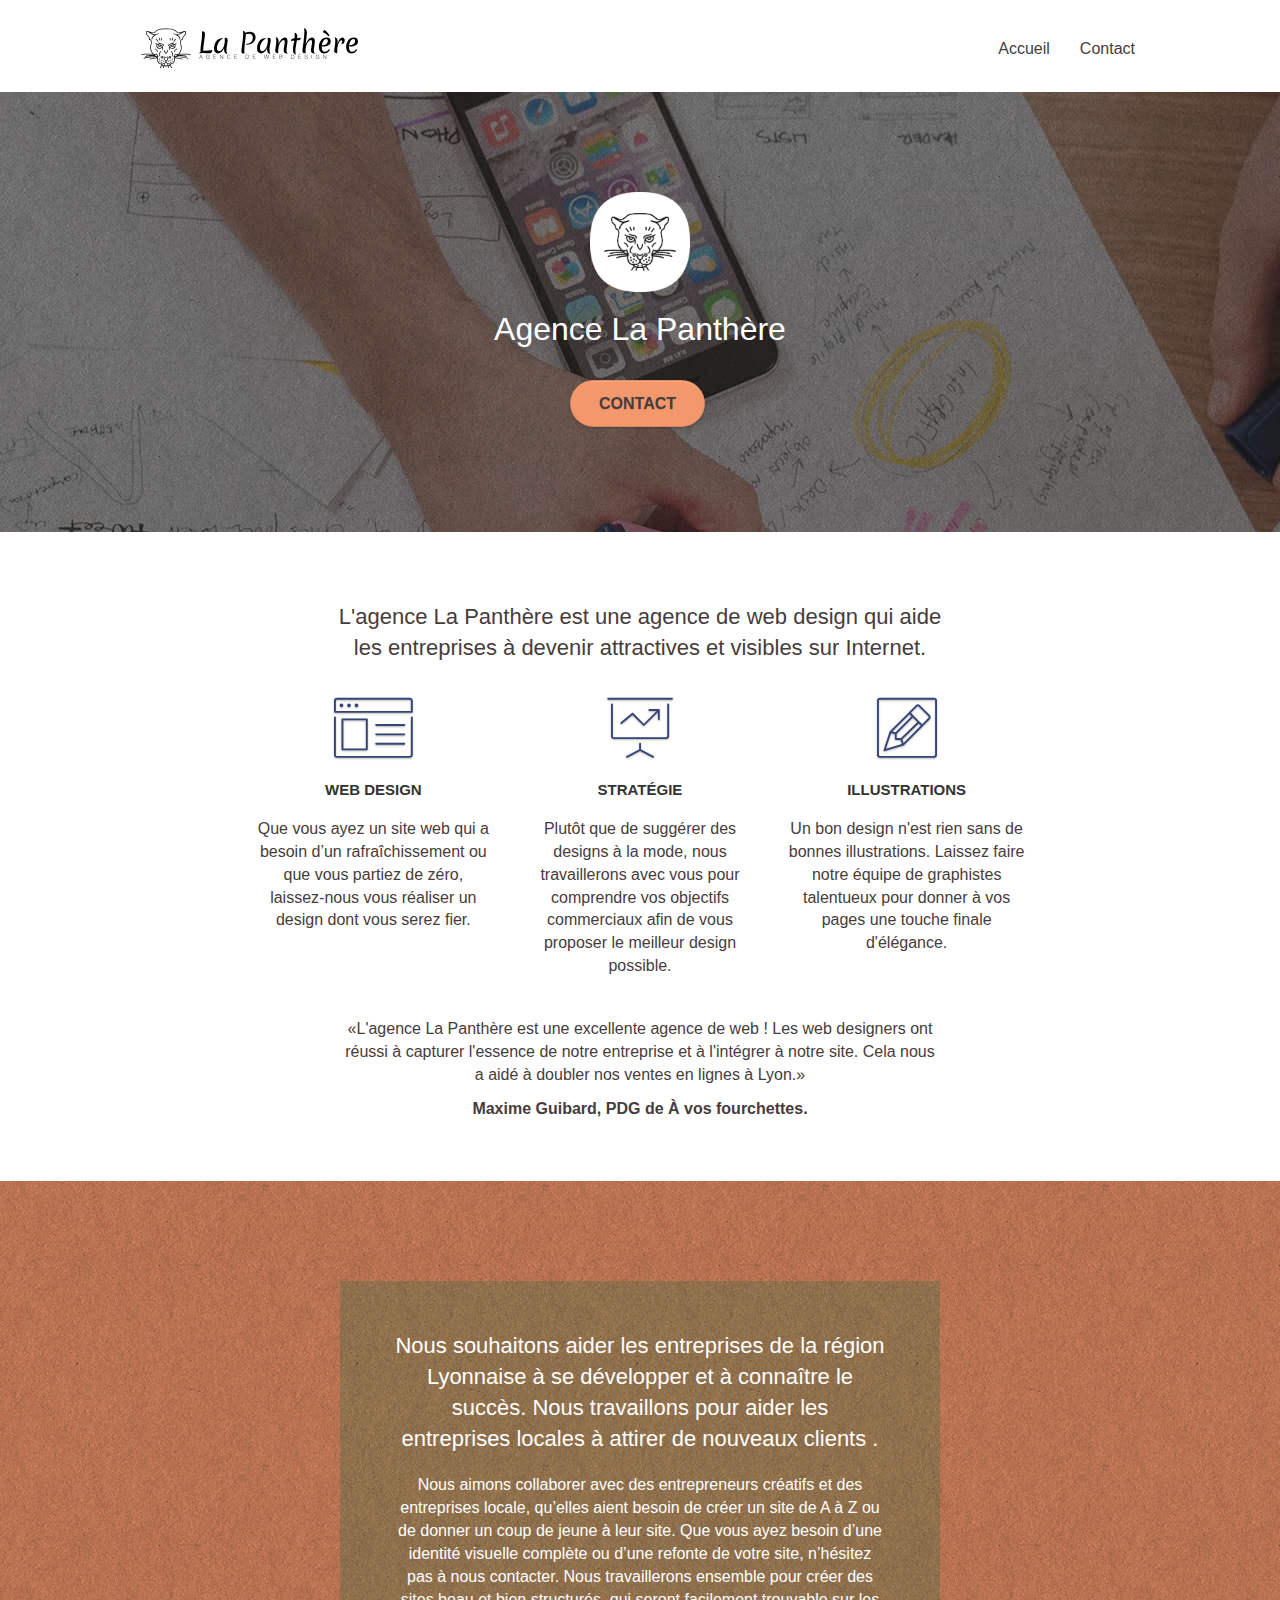
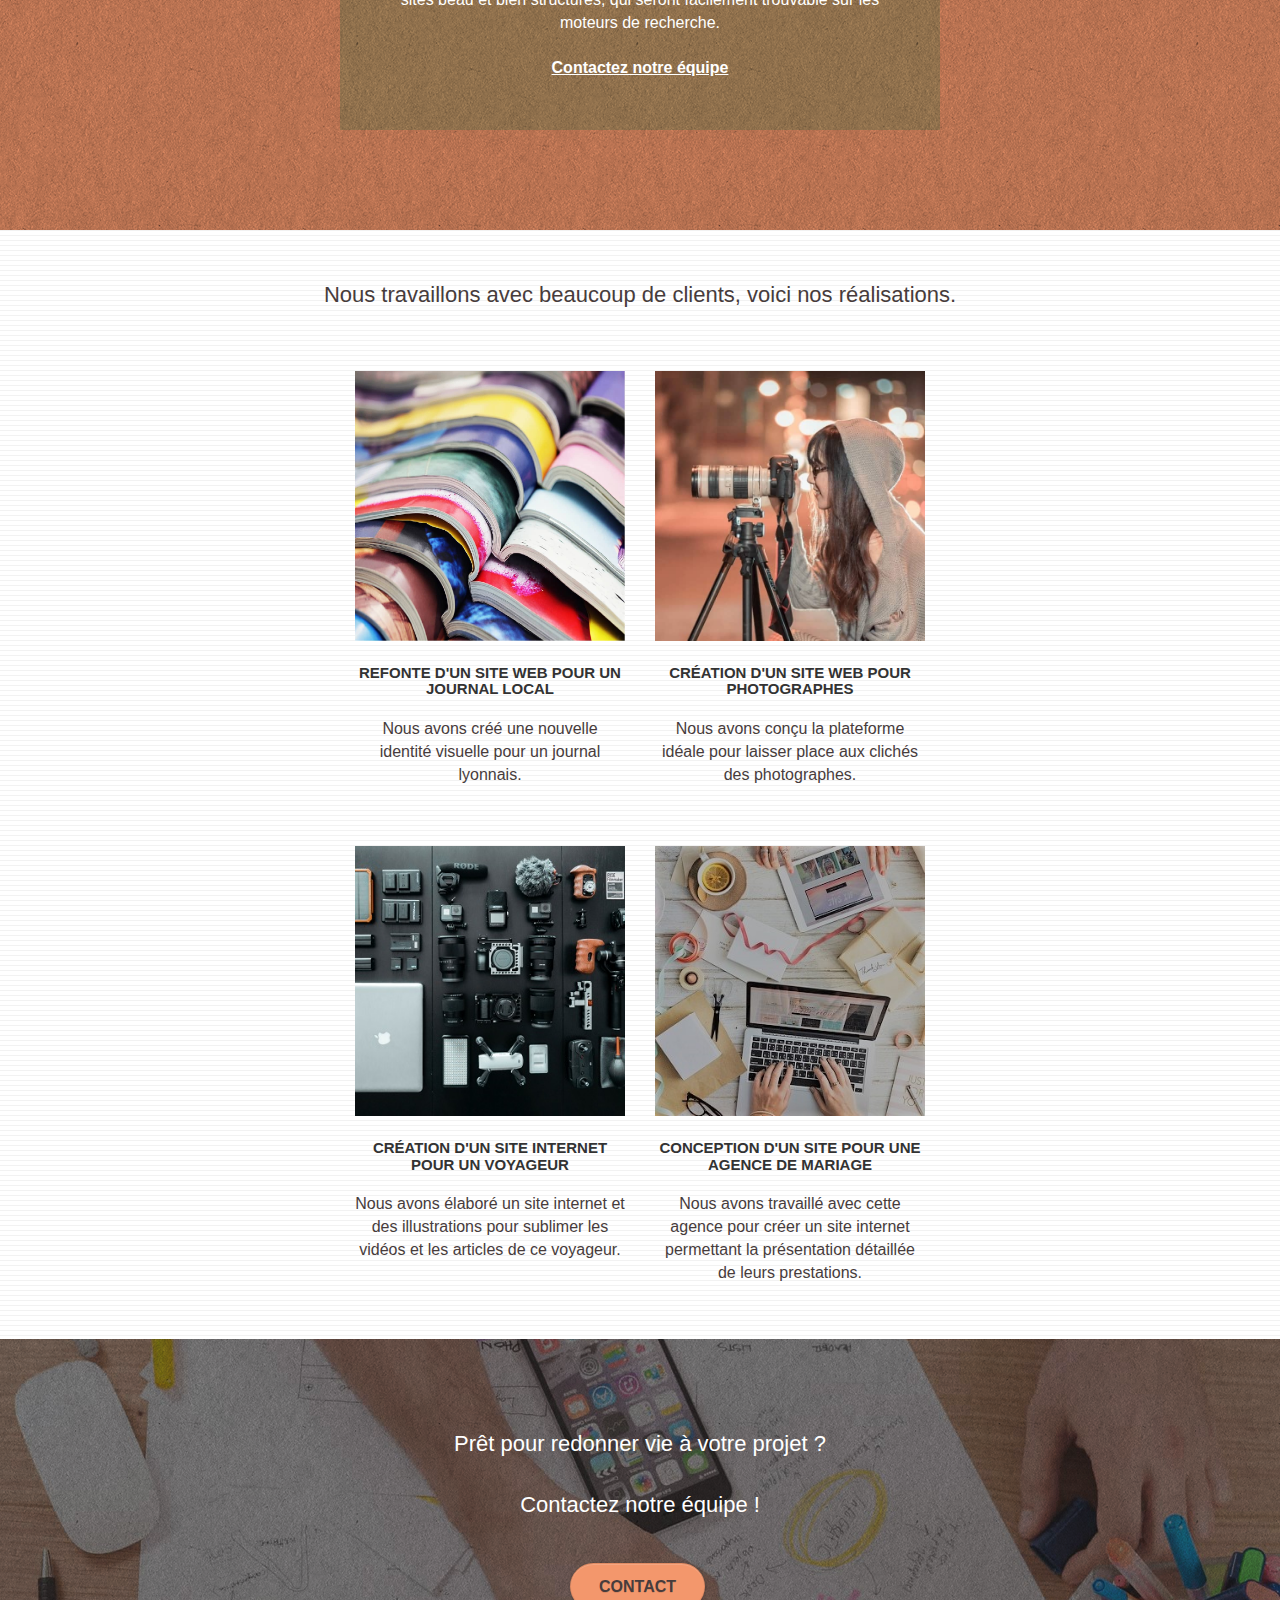
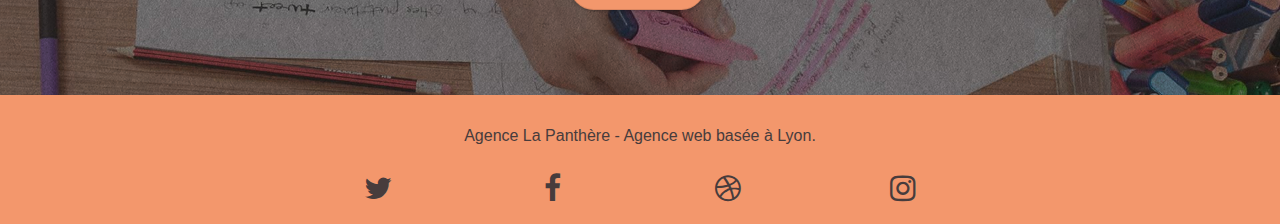
<file: index.html>
<!doctype html><html lang="fr"><head><meta charset="utf-8"><meta name="description" content="L'agence La Panthère est une grande entreprise dans le web design, qui aide les entreprises à devenir attractives et visibles sur Internet. En les accompagnants dans le design de leur site, la stratégie a élaboré..."><meta name="viewport" content="width=device-width,initial-scale=1,viewport-fit=cover"><meta name="robots" content="index, follow"><link rel="shortcut icon" type="image/jpeg" href="img/favicon.jpg"><link rel="stylesheet" type="text/css" href="./css/bootstrap.css"><link rel="stylesheet" type="text/css" href="./css/style.css"><link rel="stylesheet" type="text/css" href="./css/font-awesome.css"><link rel="stylesheet" type="text/css" href="./css/et-line.css"><script src="./js/jquery-2.1.0.js" defer="defer"></script><script src="./js/bootstrap.js" defer="defer"></script><script src="./js/blocs.js" defer="defer"></script><script src="./js/jquery.touchSwipe.js" defer="defer"></script><script src="./js/gmaps.js" defer="defer"></script><title>Agence La Panthère</title></head><body><div class="page-container"><header class="bloc bgc-white l-bloc" id="bloc-0"><div class="container bloc-sm"><nav class="navbar row"><div class="navbar-header"><a class="navbar-brand" href="index.html" aria-label="Direction page Principal"><img src="img/agence-la-panthere-monochrome.svg" alt="Logo agence la panthère"></a><button id="nav-toggle" type="button" class="ui-navbar-toggle navbar-toggle" data-toggle="collapse" data-target=".navbar-1"><span class="sr-only">Bouton navigation</span><span class="icon-bar"></span><span class="icon-bar"></span><span class="icon-bar"></span></button></div><div class="collapse navbar-collapse navbar-1 special-dropdown-nav"><ul class="site-navigation nav navbar-nav"><li><a href="index.html">Accueil</a></li><li><a href="page2.html">Contact</a></li></ul></div></nav></div></header><nav class="bloc bgc-dark-slate-blue bg-banniere d-bloc bg-t-edge bloc-bg-texture texture-paper b-parallax" id="bloc-1-hero"><div class="container bloc-lg"><div class="row tight-width-whitespace"><div class="col-sm-12"><img src="img/logo².png" class="center-block image-resize-mode" alt="logo"><h1 class="text-center hero-bloc-text tc-white">Agence La Panthère</h1><div class="text-center"><a href="page2.html" class="btn btn-lg btn-clean btn-rd cta-hero btn-atomic-tangerine" id="cta-hero">Contact</a></div></div></div></div></nav><main><section class="bloc bgc-white l-bloc" id="bloc-2-services"><div class="container bloc-md"><div class="row"><div class="col-sm-12 text-center h2-flex"><h2 class="h2-width">L'agence La Panthère est une agence de web design qui aide les entreprises à devenir attractives et visibles sur Internet.</h2></div></div><div class="row voffset-lg med-width-whitespace"><div class="col-sm-4"><div class="text-center"><span class="et-icon-browser sm-shadow icon-dark-slate-blue icons icon-lg"></span></div><h3 class="mg-md text-center">Web design</h3><p class="text-center">Que vous ayez un site web qui a besoin d&rsquo;un rafraîchissement ou que vous partiez de zéro, laissez-nous vous réaliser un design dont vous serez fier.</p></div><div class="col-sm-4"><div class="text-center"><span class="et-icon-presentation sm-shadow icon-dark-slate-blue icons icon-lg"></span></div><h3 class="mg-md text-center">Stratégie</h3><p class="text-center">Plutôt que de suggérer des designs à la mode, nous travaillerons avec vous pour comprendre vos objectifs commerciaux afin de vous proposer le meilleur design possible.<br></p></div><div class="col-sm-4"><div class="text-center"><span class="et-icon-edit sm-shadow icon-dark-slate-blue icons icon-lg"></span></div><h3 class="mg-md text-center">Illustrations</h3><p class="text-center">Un bon design n'est rien sans de bonnes illustrations. Laissez faire notre équipe de graphistes talentueux pour donner à vos pages une touche finale d'élégance.</p></div></div><div class="row voffset-lg voffset"><div class="col-xs-12 col-md-8 col-md-offset-2 text-center pad-notation"><q>L'agence La Panthère est une excellente agence de web ! Les web designers ont réussi à capturer l'essence de notre entreprise et à l'intégrer à notre site. Cela nous a aidé à doubler nos ventes en lignes à Lyon.</q><p id="com-Maxime">Maxime Guibard, PDG de À vos fourchettes.<p></div></div></div></section><section class="bloc tc-white bgc-atomic-tangerine bg-presentation d-bloc bloc-bg-texture texture-paper b-parallax" id="bloc-3-what-i-do"><div class="container bloc-lg"><div class="row tight-width-whitespace black-background"><div class="col-sm-12"><h2 class="mg-md text-center tc-white">Nous souhaitons aider les entreprises de la région Lyonnaise à se développer et à connaître le succès. Nous travaillons pour aider les entreprises locales à attirer de nouveaux clients .<br></h2><p class="text-center white">Nous aimons collaborer avec des entrepreneurs créatifs et des entreprises locale, qu’elles aient besoin de créer un site de A à Z ou de donner un coup de jeune à leur site. Que vous ayez besoin d’une identité visuelle complète ou d’une refonte de votre site, n’hésitez pas à nous contacter. Nous travaillerons ensemble pour créer des sites beau et bien structurés, qui seront facilement trouvable sur les moteurs de recherche.<br><br><a class="ltc-white bold-link focus-equipe" href="page2.html">Contactez notre équipe</a><br></p></div></div></div></section><section class="bloc bgc-white bg-lines-h2-bg bg-repeat l-bloc" id="bloc-4-portfolio"><div class="container"><div class="row"><div class="col-sm-12 text-center"><h2 class="h2-margin">Nous travaillons avec beaucoup de clients, voici nos réalisations.</h2></div></div><div class="row tight-width-whitespace portfolio-row"><div class="col-sm-6"><a href="#" data-lightbox="img/1².jpg" data-gallery-id="gallery-1" data-caption="Refonte d'un site web pour un journal local" data-frame="snapshot-lb" aria-label="Agrandir image"><img src="img/1².jpg" alt="Des livres ouverts colorés" class="img-responsive portfolio-thumb"></a><h3 class="mg-md text-center">Refonte d'un site web pour un journal local</h3><p class="text-center">Nous avons créé une nouvelle identité visuelle pour un journal lyonnais.</p></div><div class="col-sm-6 portofio-top"><a href="#" data-lightbox="img/2².jpg" data-gallery-id="gallery-1" data-caption="Création d'un site web pour photographes" data-frame="snapshot-lb" aria-label="Agrandir image"><img src="img/2².jpg" class="img-responsive portfolio-thumb" alt="Une femme prend une photo"></a><h3 class="mg-md text-center">Création d'un site web pour photographes</h3><p class="text-center">Nous avons conçu la plateforme idéale pour laisser place aux clichés des photographes.</p></div></div><div class="row tight-width-whitespace portfolio-row"><div class="col-sm-6"><a href="#" data-lightbox="img/3.svg" data-gallery-id="gallery-1" data-caption="Création d'un site internet pour un voyageur" data-frame="snapshot-lb" aria-label="Agrandir image"><img src="img/3.svg" class="img-responsive portfolio-thumb" alt="Pièces détachées d'un appareil photo et un Pc portable"></a><h3 class="mg-md text-center">Création d'un site internet pour un voyageur</h3><p class="text-center">Nous avons élaboré un site internet et des illustrations pour sublimer les vidéos et les articles de ce voyageur.</p></div><div class="col-sm-6 portofio-top"><a href="#" data-lightbox="img/4.svg" data-gallery-id="gallery-1" data-caption="Conception d'un site pour une agence de mariage" data-frame="snapshot-lb" aria-label="Agrandir image"><img src="img/4.svg" class="img-responsive portfolio-thumb" alt="2 personnes qui travaille sur un bureau"></a><h3 class="mg-md text-center">Conception d'un site pour une agence de mariage</h3><p class="text-center">Nous avons travaillé avec cette agence pour créer un site internet permettant la présentation détaillée de leurs prestations.</p></div></div></div></section><section class="bloc bgc-dark-slate-blue bg-banniere d-bloc bloc-bg-texture texture-paper" id="bloc-5-cta"><div class="container"><div class="row"><h2 class="mg-md text-center tc-white">Prêt pour redonner vie à votre projet ?<br><br>Contactez notre équipe !</h2><div class="col-sm-12 text-center"><a href="page2.html" class="btn btn-atomic-tangerine btn-clean btn-rd btn-lg cta-hero">Contact</a></div></div></div></section></main><footer class="bloc bgc-atomic-tangerine d-bloc" id="bloc-8"><div class="container bloc-sm"><div class="row"><div class="col-sm-12"><p class="text-center white p-footer">Agence La Panthère - Agence web basée à Lyon.<br></p><div class="row row-no-gutters social"><div class="col-sm-3"><div class="text-center"><a class="social" href="#" aria-label="Twitter"><span class="fa fa-twitter icon-md"></span></a></div></div><div class="col-sm-3"><div class="text-center"><a class="social" href="#" aria-label="Facebook"><span class="fa fa-facebook icon-md"></span></a></div></div><div class="col-sm-3"><div class="text-center"><a class="social" href="#" aria-label="Dribbble"><span class="fa fa-dribbble icon-md"></span></a></div></div><div class="col-sm-3"><div class="text-center"><a class="social" href="#" aria-label="Instagram"><span class="fa fa-instagram icon-md"></span></a></div></div></div></div></div></div></footer><button class="bloc-button btn btn-d scrollToTop" onclick='scrollToTarget("1")' aria-label="Remonter en haut de page" tabindex="0"><span class="fa fa-chevron-up"></span></button></div></body></html>
</file>
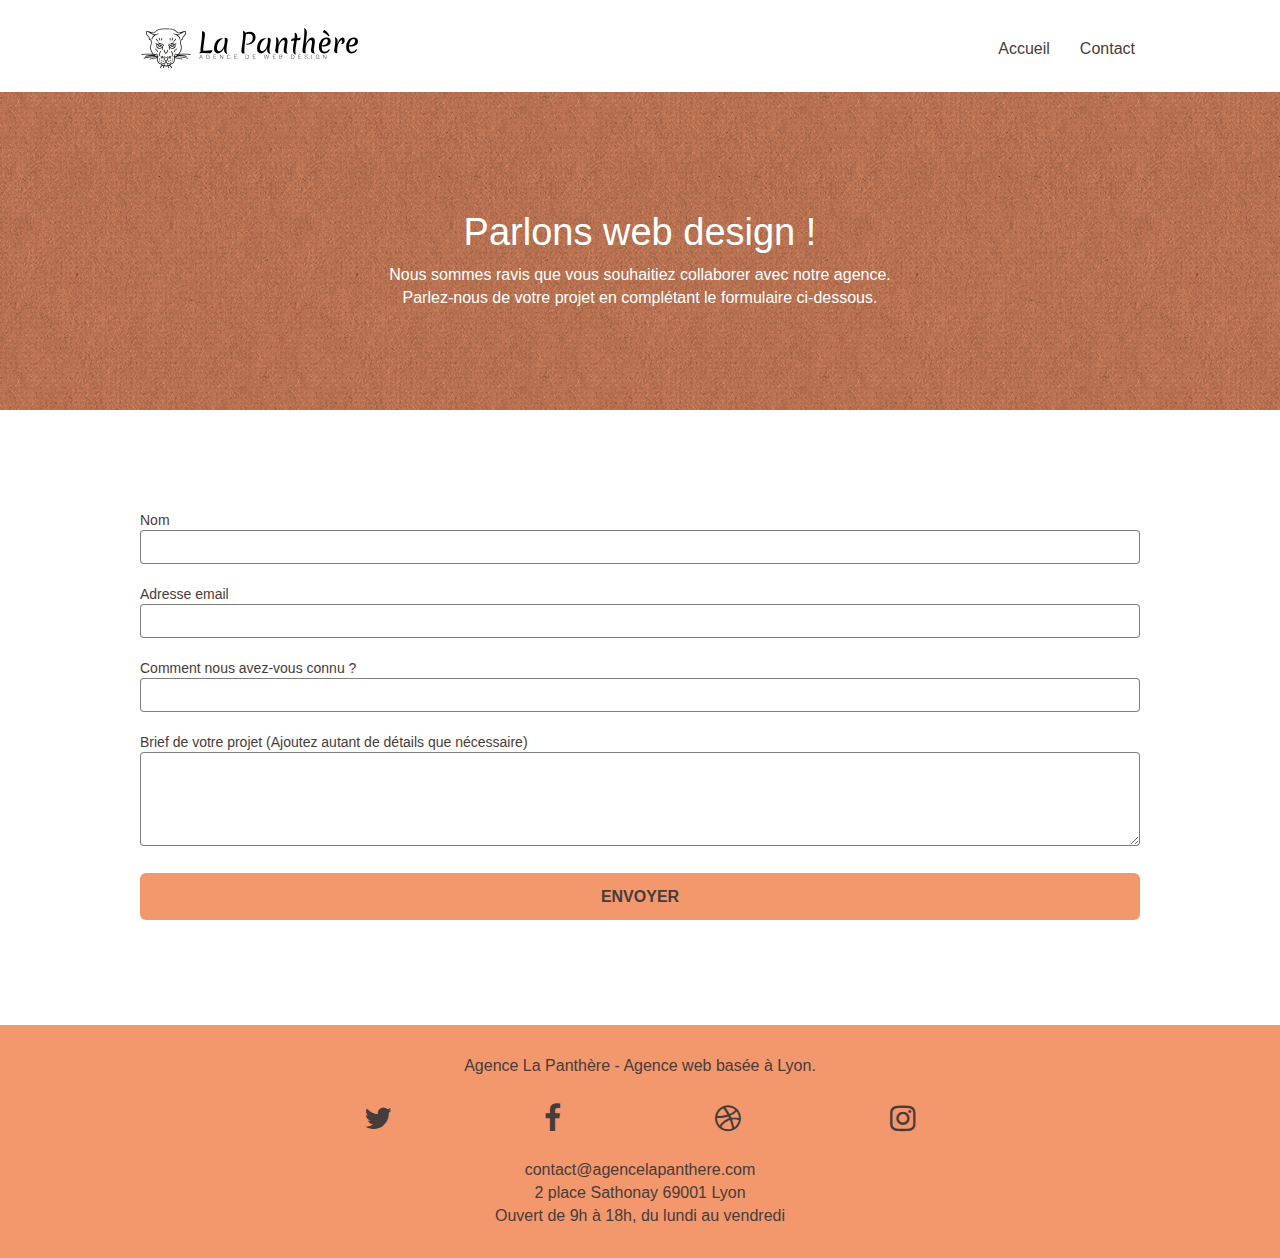
<file: page2.html>
<!doctype html><html lang="fr"><head><meta charset="utf-8"><meta name="description" content="Contact le service client d'Agence Panthère, on est joignable par mail. Vous pouvez venir nous rencontrer au 2 place Sathonay 69001 LYON, nous sommes ouvert de 9h à 18h, du lundi au vendredi. N'hésitez pas à nous contacter vous serez pas déçu."><meta name="viewport" content="width=device-width,initial-scale=1,viewport-fit=cover"><meta name="robots" content="index, follow"><link rel="shortcut icon" type="image/jpeg" href="img/favicon.jpg"><link rel="stylesheet" type="text/css" href="./css/bootstrap.css"><link rel="stylesheet" type="text/css" href="./css/style.css"><link rel="stylesheet" type="text/css" href="./css/font-awesome.css"><link rel="stylesheet" type="text/css" href="./css/et-line.css"><script src="./js/jquery-2.1.0.js" defer="defer"></script><script src="./js/bootstrap.js" defer="defer"></script><script src="./js/blocs.js" defer="defer"></script><script src="./js/jqBootstrapValidation.js" defer="defer"></script><script src="./js/formHandler.js" defer="defer"></script><title>Parlons web design !</title></head><body><div class="page-container"><header class="bloc bgc-white l-bloc" id="bloc-0"><div class="container bloc-sm"><nav class="navbar row"><div class="navbar-header"><a class="navbar-brand" href="index.html" aria-label="Direction page Principal"><img src="img/agence-la-panthere-monochrome.svg" alt="Logo agence la panthère"></a><button id="nav-toggle" type="button" class="ui-navbar-toggle navbar-toggle" data-toggle="collapse" data-target=".navbar-1"><span class="sr-only">Bouton navigation</span><span class="icon-bar"></span><span class="icon-bar"></span><span class="icon-bar"></span></button></div><div class="collapse navbar-collapse navbar-1 special-dropdown-nav"><ul class="site-navigation nav navbar-nav"><li><a href="index.html">Accueil</a></li><li><a href="page2.html">Contact</a></li></ul></div></nav></div></header><div class="bloc bg-dots-bg bg-repeat bgc-atomic-tangerine d-bloc bloc-bg-texture texture-paper" id="bloc-6"><div class="container bloc-lg"><div class="row"><div class="col-sm-12"><h1 class="text-center hero-bloc-text tc-white">Parlons web design !</h1><p class="text-center mg-lg tc-white tight-width-whitespace">Nous sommes ravis que vous souhaitiez collaborer avec notre agence.<br>Parlez-nous de votre projet en complétant le formulaire ci-dessous.</p></div></div></div></div><div class="bloc bgc-white l-bloc" id="bloc-7"><div class="container bloc-lg"><div class="row"><div class="col-sm-6 bloc-form"><form id="form_1" novalidate data-success-msg="Votre message a été envoyé." data-fail-msg="Désolé, il semble que notre serveur de messagerie ne réponde pas. Désolé pour le dérangement !"><div class="form-group"><label>Nom <input id="name" type="text" class="form-control" required></label></div><div class="form-group"><label>Adresse email <input id="email" class="form-control" type="email" required></label></div><div class="form-group"><label>Comment nous avez-vous connu ? <input class="form-control" required id="input_504"></label></div><div class="form-group"><label>Brief de votre projet (Ajoutez autant de détails que nécessaire)<br><textarea id="message" class="form-control" rows="4" cols="50" required></textarea></label></div><button class="bloc-button btn btn-lg btn-block cta-hero btn-atomic-tangerine" type="submit">Envoyer</button></form></div></div></div></div><footer class="bloc bgc-atomic-tangerine d-bloc" id="bloc-8"><div class="container bloc-sm"><div class="row"><div class="col-sm-12"><p class="text-center white p-footer">Agence La Panthère - Agence web basée à Lyon.<br></p><div class="row row-no-gutters social"><div class="col-sm-3"><div class="text-center"><a class="social" href="#" aria-label="Twitter"><span class="fa fa-twitter icon-md"></span></a></div></div><div class="col-sm-3"><div class="text-center"><a class="social" href="#" aria-label="Facebook"><span class="fa fa-facebook icon-md"></span></a></div></div><div class="col-sm-3"><div class="text-center"><a class="social" href="#" aria-label="Dribbble"><span class="fa fa-dribbble icon-md"></span></a></div></div><div class="col-sm-3"><div class="text-center"><a class="social" href="#" aria-label="Instagram"><span class="fa fa-instagram icon-md"></span></a></div></div></div><p class="text-center margin-contact">contact@agencelapanthere.com<br>2 place Sathonay 69001 Lyon<br>Ouvert de 9h à 18h, du lundi au vendredi<br></p></div></div></div></footer><button class="bloc-button btn btn-d scrollToTop little-margin" onclick='scrollToTarget("1")' aria-label="Remonter en haut de page" tabindex="0"><span class="fa fa-chevron-up"></span></button></div></body></html>
</file>
<file: css/style.css>
body{margin:0;padding:0;background:#fff;overflow-x:hidden;-webkit-font-smoothing:antialiased;-moz-osx-font-smoothing:grayscale}a,button{transition:all .3s ease-in-out;outline:0!important}a:hover{text-decoration:none;cursor:pointer}#page-loading-blocs-notifaction{position:fixed;top:0;bottom:0;width:100%;z-index:100000;background:#fff url("../img/pageload-spinner.gif") no-repeat center center}.bloc{width:100%;clear:both;background:50% 50% no-repeat;padding:0 50px;-webkit-background-size:cover;-moz-background-size:cover;-o-background-size:cover;background-size:cover;position:relative}.bloc .container{padding-left:0;padding-right:0}.bloc-lg{padding:100px 50px}.bloc-md{padding:50px}.bloc-sm{padding:20px 50px}.bg-b-edge,.bg-bl-edge,.bg-br-edge,.bg-center,.bg-l-edge,.bg-r-edge,.bg-repeat,.bg-t-edge,.bg-tl-edge,.bg-tr-edge{-webkit-background-size:auto!important;-moz-background-size:auto!important;-o-background-size:auto!important;background-size:auto!important}.bg-repeat{background:repeat}.bg-t-edge{background:top no-repeat}.bloc-bg-texture::before{content:"";background-size:2px 2px;position:absolute;top:0;bottom:0;left:0;right:0}.texture-paper::before{background:url("../img/texture-paper.png");background-size:280px 280px}.b-parallax{background-attachment:fixed}.d-bloc{color:rgba(255,255,255,.7)}.d-bloc button:hover{color:rgba(255,255,255,.9)}.d-bloc .icon-round,.d-bloc .icon-rounded,.d-bloc .icon-semi-rounded-a,.d-bloc .icon-semi-rounded-b,.d-bloc .icon-square{border-color:rgba(255,255,255,.9)}.d-bloc .divider-h span{border-color:rgba(255,255,255,.2)}.d-bloc .a-btn,.d-bloc .navbar a,.d-bloc .navbar-brand,.d-bloc a .icon-lg,.d-bloc a .icon-md,.d-bloc a .icon-sm,.d-bloc a .icon-xl,.d-bloc h1 a,.d-bloc h2 a,.d-bloc h3 a,.d-bloc h4 a,.d-bloc h5 a,.d-bloc h6 a,.d-bloc p a{color:#473c3c}.d-bloc .a-btn:hover,.d-bloc .navbar a:hover,.d-bloc .navbar-brand:hover,.d-bloc a:hover .icon-lg,.d-bloc a:hover .icon-md,.d-bloc a:hover .icon-sm,.d-bloc a:hover .icon-xl,.d-bloc h1 a:hover,.d-bloc h2 a:hover,.d-bloc h3 a:hover,.d-bloc h4 a:hover,.d-bloc h5 a:hover,.d-bloc h6 a:hover,.d-bloc p a:hover{color:#fff}.d-bloc .navbar-toggle .icon-bar{background:#fff}.d-bloc .btn-wire,.d-bloc .btn-wire:hover{color:#fff;border-color:#fff}.d-bloc .panel{color:rgba(0,0,0,.5)}.d-bloc .panel button:hover{color:rgba(0,0,0,.7)}.d-bloc .panel icon{border-color:rgba(0,0,0,.7)}.d-bloc .panel .divider-h span{border-color:rgba(0,0,0,.1)}.d-bloc .panel .a-btn{color:rgba(0,0,0,.6)}.d-bloc .panel .a-btn:hover{color:#000}.d-bloc .panel .btn-wire,.d-bloc .panel .btn-wire:hover{color:rgba(0,0,0,.7);border-color:rgba(0,0,0,.3)}.d-bloc .panel,.l-bloc{color:rgba(0,0,0,.5)}.d-bloc .panel button:hover,.l-bloc button:hover{color:rgba(0,0,0,.7)}.l-bloc .icon-round,.l-bloc .icon-rounded,.l-bloc .icon-semi-rounded-a,.l-bloc .icon-semi-rounded-b,.l-bloc .icon-square{border-color:rgba(0,0,0,.7)}.d-bloc .panel .divider-h span,.l-bloc .divider-h span{border-color:rgba(0,0,0,.1)}.d-bloc .panel .a-btn,.l-bloc .a-btn,.l-bloc .navbar a,.l-bloc .navbar-brand,.l-bloc a .icon-lg,.l-bloc a .icon-md,.l-bloc a .icon-sm,.l-bloc a .icon-xl,.l-bloc h1 a,.l-bloc h2 a,.l-bloc h3 a,.l-bloc h4 a,.l-bloc h5 a,.l-bloc h6 a,.l-bloc p a{color:rgba(0,0,0,.6)}.d-bloc .panel .a-btn:hover,.l-bloc .a-btn:hover,.l-bloc .navbar a:hover,.l-bloc .navbar-brand:hover,.l-bloc a:hover .icon-lg,.l-bloc a:hover .icon-md,.l-bloc a:hover .icon-sm,.l-bloc a:hover .icon-xl,.l-bloc h1 a:hover,.l-bloc h2 a:hover,.l-bloc h3 a:hover,.l-bloc h4 a:hover,.l-bloc h5 a:hover,.l-bloc h6 a:hover,.l-bloc p a:hover{color:#000}.l-bloc .navbar-toggle .icon-bar{color:rgba(0,0,0,.6)}.d-bloc .panel .btn-wire,.d-bloc .panel .btn-wire:hover,.l-bloc .btn-wire,.l-bloc .btn-wire:hover{color:rgba(0,0,0,.7);border-color:rgba(0,0,0,.3)}.voffset{margin-top:30px}.row-no-gutters{margin-right:0;margin-left:0}.row.row-no-gutters>[class*=" col-"],.row.row-no-gutters>[class^=col-]{padding-right:0;padding-left:0}#bloc-1-hero h1{font-size:32px}.navbar{margin-bottom:0;z-index:1}.navbar-brand{height:auto;padding:3px 15px;font-size:25px;font-weight:400;font-weight:600;line-height:44px}.navbar-brand img{max-height:200px;margin:0 5px 0 0;display:inline;height:40px}.navbar-brand img[src$=svg]{min-width:100px}.nav-center .navbar-brand img{margin:0}.navbar .nav{padding-top:2px;margin-right:-16px;float:right;z-index:1}.nav>li{float:left;margin-top:4px;font-size:16px}.navbar-nav .open .dropdown-menu>li>a{text-align:inherit}.nav>li a:focus,.nav>li a:hover{background:#f3976c}.navbar-toggle{margin:10px 10px 0 0;border:0}.navbar-toggle:hover{background:0 0!important}.navbar-toggle .icon-bar{background-color:rgba(0,0,0,.5);width:26px}.nav-invert .navbar .nav{float:left}.nav-invert .navbar-brand,.nav-invert .navbar-header{float:right;position:relative;z-index:2}@media (min-width:768px){.site-navigation{position:absolute;top:50%;right:20px;transform:translate(0,-50%);-webkit-transform:translateY(-50%)}.nav>li .dropdown-menu a,.nav>li .dropdown-menu a:hover{color:#484848}.nav-invert .site-navigation{left:0;right:0}.nav-center{text-align:center}.nav-center .navbar-header{width:100%}.nav-center .nav>li,.nav-center .navbar-brand,.nav-center .navbar-header{float:none;display:inline-block}.nav-center .site-navigation{position:relative;width:100%;right:0;margin-right:0;margin-top:20px}.nav-center.mini-nav .navbar-toggle{float:none;margin:10px auto 0}}.nav>li>.dropdown a{background:0 0!important;display:block;padding:14px 15px}nav .caret{margin:0 5px}.dropdown-menu .dropdown-menu{top:-8px;left:100%}.dropdown-menu .dropmenu-flow-right{top:100%;left:0;margin-left:-1px;border-top-left-radius:0;border-top-right-radius:0}.dropdown-menu .dropdown span{border:4px solid #000;border-top-color:transparent;border-right-color:transparent;border-bottom-color:transparent;margin:6px -5px 0 0!important;float:right}.mg-md{margin-top:10px;margin-bottom:20px}.mg-lg{margin-top:10px;margin-bottom:40px}.btn{margin:0 5px 5px 0}.btn.pull-right{margin:0 0 5px 5px}.btn-d,.btn-d:focus,.btn-d:hover{color:#fff;background:rgba(0,0,0,.8)}button:focus:not(.scrollToTop){background:#f3976c!important}.btn-rd{border-radius:40px}.btn-clean{border:1px solid rgba(0,0,0,.08);border-bottom-color:rgba(0,0,0,.1);text-shadow:0 1px 0 rgba(0,0,1,.1);box-shadow:0 1px 3px rgba(0,0,1,.25),inset 0 1px 0 0 rgba(255,255,255,.15)}.icon-md{font-size:30px!important}.icon-lg{font-size:60px!important}.sm-shadow{text-shadow:0 1px 2px rgba(0,0,0,.3)}.panel-sq,.panel-sq .panel-footer,.panel-sq .panel-heading{border-radius:0}.panel-rd{border-radius:30px}.panel-rd .panel-heading{border-radius:29px 29px 0 0}.panel-rd .panel-footer{border-radius:0 0 29px 29px}.form-control{border-color:rgba(0,0,0,.5);box-shadow:none}.scrollToTop{width:40px;height:40px;position:fixed;bottom:20px;right:20px;opacity:0;z-index:500;transition:all .3s ease-in-out}.scrollToTop span{margin-top:6px;color:#f3976c}.showScrollTop{font-size:14px;opacity:2.4}a[data-lightbox]{position:relative;display:block;text-align:center}a[data-lightbox]:focus::before,a[data-lightbox]:hover::before{content:"+";font-family:HelveticaNeue-Light,"Helvetica Neue Light","Helvetica Neue",Helvetica,Arial;font-size:32px;width:50px;height:50px;margin-left:-25px;border-radius:50%;background:rgba(0,0,0,.6);color:#fff;font-weight:100;z-index:1;position:absolute;top:50%;transform:translateY(-50%);-webkit-transform:translateY(-50%)}a[data-lightbox]:focus img,a[data-lightbox]:hover img{opacity:.6;-webkit-animation-fill-mode:none;animation-fill-mode:none}#lightbox-modal{display:flex;align-items:center}#lightbox-modal .modal-dialog{width:90%;max-width:900px;margin:0 auto 0}#lightbox-modal .modal-dialog img{max-height:90vh;margin:0 auto}.lightbox-caption{padding:20px;color:#fff;background:rgba(0,0,0,.5);position:absolute;left:15px;right:15px;bottom:5px}.close-lightbox{color:#fff;font-size:30px;position:absolute;top:20px;right:20px;z-index:20;background:rgba(0,0,0,.5);border:none;line-height:30px;padding:0 9px 5px;opacity:2.4}.close-lightbox:hover,.next-lightbox:hover,.prev-lightbox:hover{opacity:1;color:#fff}.next-lightbox,.prev-lightbox{font-size:20px;color:rgba(255,255,255,.9)!important;background:rgba(0,0,0,.5);transition:all .2s ease-in-out;position:absolute;top:45%;z-index:1;opacity:2.4}.next-lightbox{padding:6px 8px 1px 13px;right:25px}.prev-lightbox{padding:6px 13px 1px 10px;left:25px}.snapshot-lb .modal-body{padding-bottom:45px}.snapshot-lb .lightbox-caption{padding:0;color:rgba(0,0,0,.5);background:0 0}.btn,a,h1,h2,h3,h4,h5,h6,label,p{font-family:helvetica;font-weight:400;color:#473c3c!important}.container{max-width:1000px}.hero-bloc-text{font-size:38px}.hero-bloc-text-sub{font-size:36px}.statement-bloc-text{line-height:26px;font-style:italic;font-size:20px;text-align:center;font-weight:lighter;max-width:520px;margin:auto auto auto auto}p,q{font-size:16px;color:#473c3c}.tight-width-whitespace{max-width:600px;margin:auto auto auto auto}.h1{font-size:20px;font-family:"Open Sans"}.cta-hero{margin-top:22px;color:#fff!important;text-transform:uppercase;padding:12px 28px 12px 28px;font-size:16px;font-weight:700}.social{max-width:700px;margin:auto auto auto auto}h2{font-size:22px;line-height:1.4em}h3{font-size:15px;text-transform:uppercase;font-weight:700;color:#333!important}.med-width-whitespace{max-width:800px;margin:auto auto auto auto;box-shadow:0 0 0 #000}h1{color:#333!important}h4{color:#333!important}.icons{margin-bottom:14px;margin-top:24px}.white{color:#fff!important}.portfolio-thumb{margin-bottom:24px}.portfolio-row{margin-bottom:44px;margin-top:50px}.avatar{box-shadow:0 4px 9px rgba(0,0,0,.3)}.black-background{background-color:rgba(165,147,99,.7);padding:40px 40px 40px 40px}.bold-link{font-weight:900;text-decoration:underline!important}.bgc-white{background-color:#fff}.bgc-dark-slate-blue{background-color:#364577}.bgc-atomic-tangerine{background-color:#f3976c}.tc-white{color:#fff!important;position:relative}.btn-atomic-tangerine{background:#f3976c;color:#473c3c!important}.btn-atomic-tangerine:focus,.btn-atomic-tangerine:hover{background:#c27956!important;color:#fff!important}.ltc-white{color:#fff!important}.ltc-atomic-tangerine{color:#f3976c!important}.ltc-atomic-tangerine:hover{color:#c27956!important}.icon-dark-slate-blue{color:#364577!important;border-color:#364577!important}.bg-dots-bg{background-image:url("../img/dots-bg.png")}.bg-lines-h2-bg{background-image:url("../img/lines-h2-bg.png")}.bg-banniere{background-image:url("../img/agence-la-panthere².jpg")}.bg-presentation{background-image:url("../img/image-de-presentation.svg")}@media (max-width:1024px){.bloc{padding-left:20px;padding-right:20px}.bloc-tile-2.full-width-bloc .container,.bloc-tile-3.full-width-bloc .container,.bloc-tile-4.full-width-bloc .container,.bloc.full-width-bloc{padding-left:0;padding-right:0}}@media (max-width:992px) and (min-width:768px){.navbar .nav{max-width:80%}.nav-center.navbar .nav{max-width:100%}}@media only screen and (min-width:768px) and (max-width:1024px) and (orientation:landscape){.b-parallax{background-attachment:scroll}}@media only screen and (min-width:1024px) and (max-width:1366px) and (-webkit-min-device-pixel-ratio:1.5){.b-parallax{background-attachment:scroll}}@media (max-width:991px){.container{width:100%}.b-parallax{background-attachment:scroll}#hero-bloc,.page-container{overflow-x:hidden;position:relative}.bloc-group,.bloc-group .bloc{display:block;width:100%}}@media (max-width:767px){.page-container{overflow-x:hidden;position:relative}#disqus_thread,h1,h2,h3,h4,h5,h6,p{padding-left:10px!important;padding-right:10px!important}.b-parallax{background-attachment:scroll}.navbar .nav{padding-top:0;border-top:1px solid rgba(0,0,0,.2);float:none!important}.navbar.row{margin-left:0;margin-right:0}.site-navigation{position:inherit;transform:none;-webkit-transform:none;-ms-transform:none}.nav>li{margin-top:0;border-bottom:1px solid rgba(0,0,0,.1);background:rgba(0,0,0,.05);text-align:left;padding-left:15px;width:100%}.nav>li:hover{background:rgba(0,0,0,.08)}.dropdown .dropdown a .caret{float:none;margin:5px 0 0 10px!important;border:4px solid #000;border-bottom-color:transparent;border-right-color:transparent;border-left-color:transparent}#hero-bloc .navbar .nav{background:rgba(0,0,0,.8)}#hero-bloc .navbar .nav a{color:rgba(255,255,255,.6)}.hero{padding:50px 0}.hero-nav{left:-1px;right:-1px}.navbar-collapse{padding:0;overflow-x:hidden;-webkit-box-shadow:none;box-shadow:none}.navbar-brand img{max-height:40px;width:auto}.nav-invert .navbar-header{float:none;width:100%}.nav-invert .navbar-toggle{float:left;margin-left:10px}.bloc{padding-left:0;padding-right:0}.bloc-lg,.bloc-xl,.bloc-xxl{padding:40px 0}.bloc-md,.bloc-sm{padding-left:0;padding-right:0}.bloc-fill-screen .fill-bloc-bottom-edge,.bloc-fill-screen .fill-bloc-top-edge,.bloc-tile-2 .container,.bloc-tile-3 .container,.bloc-tile-4 .container{padding-left:0;padding-right:0}.a-block{padding:0 10px}.btn-dwn{display:none}.voffset{margin-top:5px}.voffset-md{margin-top:20px}.voffset-lg{margin-top:30px}form{padding:5px 22px}.close-lightbox{display:inline-block}.blocsapp-device-iphone5{background-size:216px 425px;padding-top:60px;width:216px;height:425px}.blocsapp-device-iphone5 img{width:180px;height:320px}}@media (max-width:767px){.bloc-mob-center-text{text-align:center}}.bloc-form{width:100%!important}.h2-flex{display:flex;justify-content:center}.h2-width{width:605px}#com-Maxime{margin-top:12px;padding:0 35px;font-weight:550}.h2-margin{margin-top:50px}.p-footer{margin:10px 0 25px;color:#473c3c!important}section#bloc-5-cta{padding:80px 0}.pad-notation{padding:0 47px}.focus-equipe:focus,.next-lightbox:focus,.prev-lightbox:focus{border:#ff7f1ed6 solid 5px;transition:lineaire 1ms 0s}.size-titre{font-size:14px}.social:focus>.icon-md{color:#fff}.scrollToTop:focus{background:#fff}@media (max-width:767px){.portofio-top{margin-top:50px}.showScrollTop{margin-bottom:90px}}@media (max-width:480px) and (orientation:landscape){.pad-card{padding-bottom:70px}}.margin-contact{margin-top:25px}.little-margin{margin-bottom:50px}
</file>
<file: css/et-line.css>
@font-face{font-family:et-line;src:url(../fonts/et-line.eot);src:url(../fonts/et-line.eot?#iefix) format('embedded-opentype'),url(../fonts/et-line.woff) format('woff'),url(../fonts/et-line.ttf) format('truetype'),url(../fonts/et-line.svg#et-line) format('svg');font-weight:400;font-style:normal;font-display:swap}.et-icon-adjustments,.et-icon-alarmclock,.et-icon-anchor,.et-icon-aperture,.et-icon-attachment,.et-icon-bargraph,.et-icon-basket,.et-icon-beaker,.et-icon-bike,.et-icon-book-open,.et-icon-briefcase,.et-icon-browser,.et-icon-calendar,.et-icon-camera,.et-icon-caution,.et-icon-chat,.et-icon-circle-compass,.et-icon-clipboard,.et-icon-clock,.et-icon-cloud,.et-icon-compass,.et-icon-desktop,.et-icon-dial,.et-icon-document,.et-icon-documents,.et-icon-download,.et-icon-dribbble,.et-icon-edit,.et-icon-envelope,.et-icon-expand,.et-icon-facebook,.et-icon-flag,.et-icon-focus,.et-icon-gears,.et-icon-genius,.et-icon-gift,.et-icon-global,.et-icon-globe,.et-icon-googleplus,.et-icon-grid,.et-icon-happy,.et-icon-hazardous,.et-icon-heart,.et-icon-hotairballoon,.et-icon-hourglass,.et-icon-key,.et-icon-laptop,.et-icon-layers,.et-icon-lifesaver,.et-icon-lightbulb,.et-icon-linegraph,.et-icon-linkedin,.et-icon-lock,.et-icon-magnifying-glass,.et-icon-map,.et-icon-map-pin,.et-icon-megaphone,.et-icon-mic,.et-icon-mobile,.et-icon-newspaper,.et-icon-notebook,.et-icon-paintbrush,.et-icon-paperclip,.et-icon-pencil,.et-icon-phone,.et-icon-picture,.et-icon-pictures,.et-icon-piechart,.et-icon-presentation,.et-icon-pricetags,.et-icon-printer,.et-icon-profile-female,.et-icon-profile-male,.et-icon-puzzle,.et-icon-quote,.et-icon-recycle,.et-icon-refresh,.et-icon-ribbon,.et-icon-rss,.et-icon-sad,.et-icon-scissors,.et-icon-scope,.et-icon-search,.et-icon-shield,.et-icon-speedometer,.et-icon-strategy,.et-icon-streetsign,.et-icon-tablet,.et-icon-target,.et-icon-telescope,.et-icon-toolbox,.et-icon-tools,.et-icon-tools-2,.et-icon-trophy,.et-icon-tumblr,.et-icon-twitter,.et-icon-upload,.et-icon-video,.et-icon-wallet,.et-icon-wine{font-family:et-line;speak:none;font-style:normal;font-weight:400;font-variant:normal;text-transform:none;line-height:1;-webkit-font-smoothing:antialiased;-moz-osx-font-smoothing:grayscale;display:inline-block}.et-icon-mobile:before{content:"\e000"}.et-icon-laptop:before{content:"\e001"}.et-icon-desktop:before{content:"\e002"}.et-icon-tablet:before{content:"\e003"}.et-icon-phone:before{content:"\e004"}.et-icon-document:before{content:"\e005"}.et-icon-documents:before{content:"\e006"}.et-icon-search:before{content:"\e007"}.et-icon-clipboard:before{content:"\e008"}.et-icon-newspaper:before{content:"\e009"}.et-icon-notebook:before{content:"\e00a"}.et-icon-book-open:before{content:"\e00b"}.et-icon-browser:before{content:"\e00c"}.et-icon-calendar:before{content:"\e00d"}.et-icon-presentation:before{content:"\e00e"}.et-icon-picture:before{content:"\e00f"}.et-icon-pictures:before{content:"\e010"}.et-icon-video:before{content:"\e011"}.et-icon-camera:before{content:"\e012"}.et-icon-printer:before{content:"\e013"}.et-icon-toolbox:before{content:"\e014"}.et-icon-briefcase:before{content:"\e015"}.et-icon-wallet:before{content:"\e016"}.et-icon-gift:before{content:"\e017"}.et-icon-bargraph:before{content:"\e018"}.et-icon-grid:before{content:"\e019"}.et-icon-expand:before{content:"\e01a"}.et-icon-focus:before{content:"\e01b"}.et-icon-edit:before{content:"\e01c"}.et-icon-adjustments:before{content:"\e01d"}.et-icon-ribbon:before{content:"\e01e"}.et-icon-hourglass:before{content:"\e01f"}.et-icon-lock:before{content:"\e020"}.et-icon-megaphone:before{content:"\e021"}.et-icon-shield:before{content:"\e022"}.et-icon-trophy:before{content:"\e023"}.et-icon-flag:before{content:"\e024"}.et-icon-map:before{content:"\e025"}.et-icon-puzzle:before{content:"\e026"}.et-icon-basket:before{content:"\e027"}.et-icon-envelope:before{content:"\e028"}.et-icon-streetsign:before{content:"\e029"}.et-icon-telescope:before{content:"\e02a"}.et-icon-gears:before{content:"\e02b"}.et-icon-key:before{content:"\e02c"}.et-icon-paperclip:before{content:"\e02d"}.et-icon-attachment:before{content:"\e02e"}.et-icon-pricetags:before{content:"\e02f"}.et-icon-lightbulb:before{content:"\e030"}.et-icon-layers:before{content:"\e031"}.et-icon-pencil:before{content:"\e032"}.et-icon-tools:before{content:"\e033"}.et-icon-tools-2:before{content:"\e034"}.et-icon-scissors:before{content:"\e035"}.et-icon-paintbrush:before{content:"\e036"}.et-icon-magnifying-glass:before{content:"\e037"}.et-icon-circle-compass:before{content:"\e038"}.et-icon-linegraph:before{content:"\e039"}.et-icon-mic:before{content:"\e03a"}.et-icon-strategy:before{content:"\e03b"}.et-icon-beaker:before{content:"\e03c"}.et-icon-caution:before{content:"\e03d"}.et-icon-recycle:before{content:"\e03e"}.et-icon-anchor:before{content:"\e03f"}.et-icon-profile-male:before{content:"\e040"}.et-icon-profile-female:before{content:"\e041"}.et-icon-bike:before{content:"\e042"}.et-icon-wine:before{content:"\e043"}.et-icon-hotairballoon:before{content:"\e044"}.et-icon-globe:before{content:"\e045"}.et-icon-genius:before{content:"\e046"}.et-icon-map-pin:before{content:"\e047"}.et-icon-dial:before{content:"\e048"}.et-icon-chat:before{content:"\e049"}.et-icon-heart:before{content:"\e04a"}.et-icon-cloud:before{content:"\e04b"}.et-icon-upload:before{content:"\e04c"}.et-icon-download:before{content:"\e04d"}.et-icon-target:before{content:"\e04e"}.et-icon-hazardous:before{content:"\e04f"}.et-icon-piechart:before{content:"\e050"}.et-icon-speedometer:before{content:"\e051"}.et-icon-global:before{content:"\e052"}.et-icon-compass:before{content:"\e053"}.et-icon-lifesaver:before{content:"\e054"}.et-icon-clock:before{content:"\e055"}.et-icon-aperture:before{content:"\e056"}.et-icon-quote:before{content:"\e057"}.et-icon-scope:before{content:"\e058"}.et-icon-alarmclock:before{content:"\e059"}.et-icon-refresh:before{content:"\e05a"}.et-icon-happy:before{content:"\e05b"}.et-icon-sad:before{content:"\e05c"}.et-icon-facebook:before{content:"\e05d"}.et-icon-twitter:before{content:"\e05e"}.et-icon-googleplus:before{content:"\e05f"}.et-icon-rss:before{content:"\e060"}.et-icon-tumblr:before{content:"\e061"}.et-icon-linkedin:before{content:"\e062"}.et-icon-dribbble:before{content:"\e063"}
</file>
